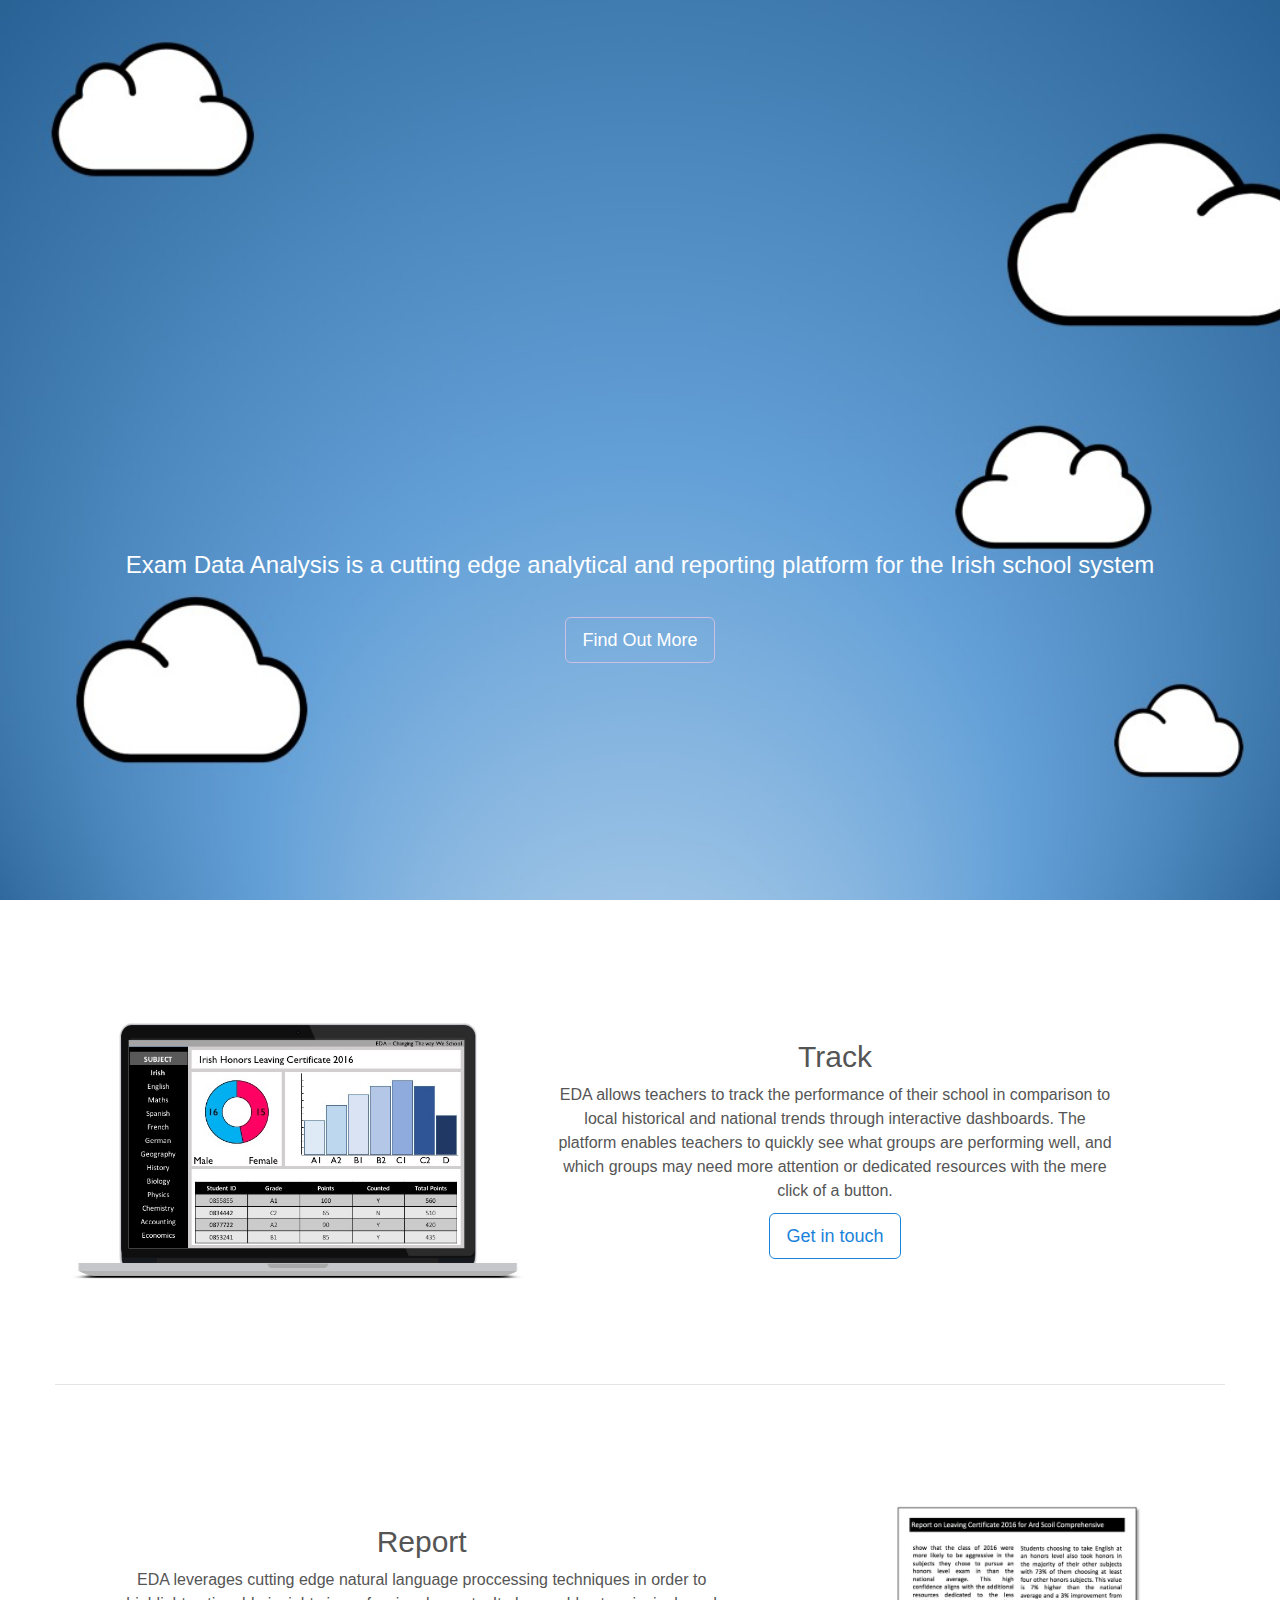
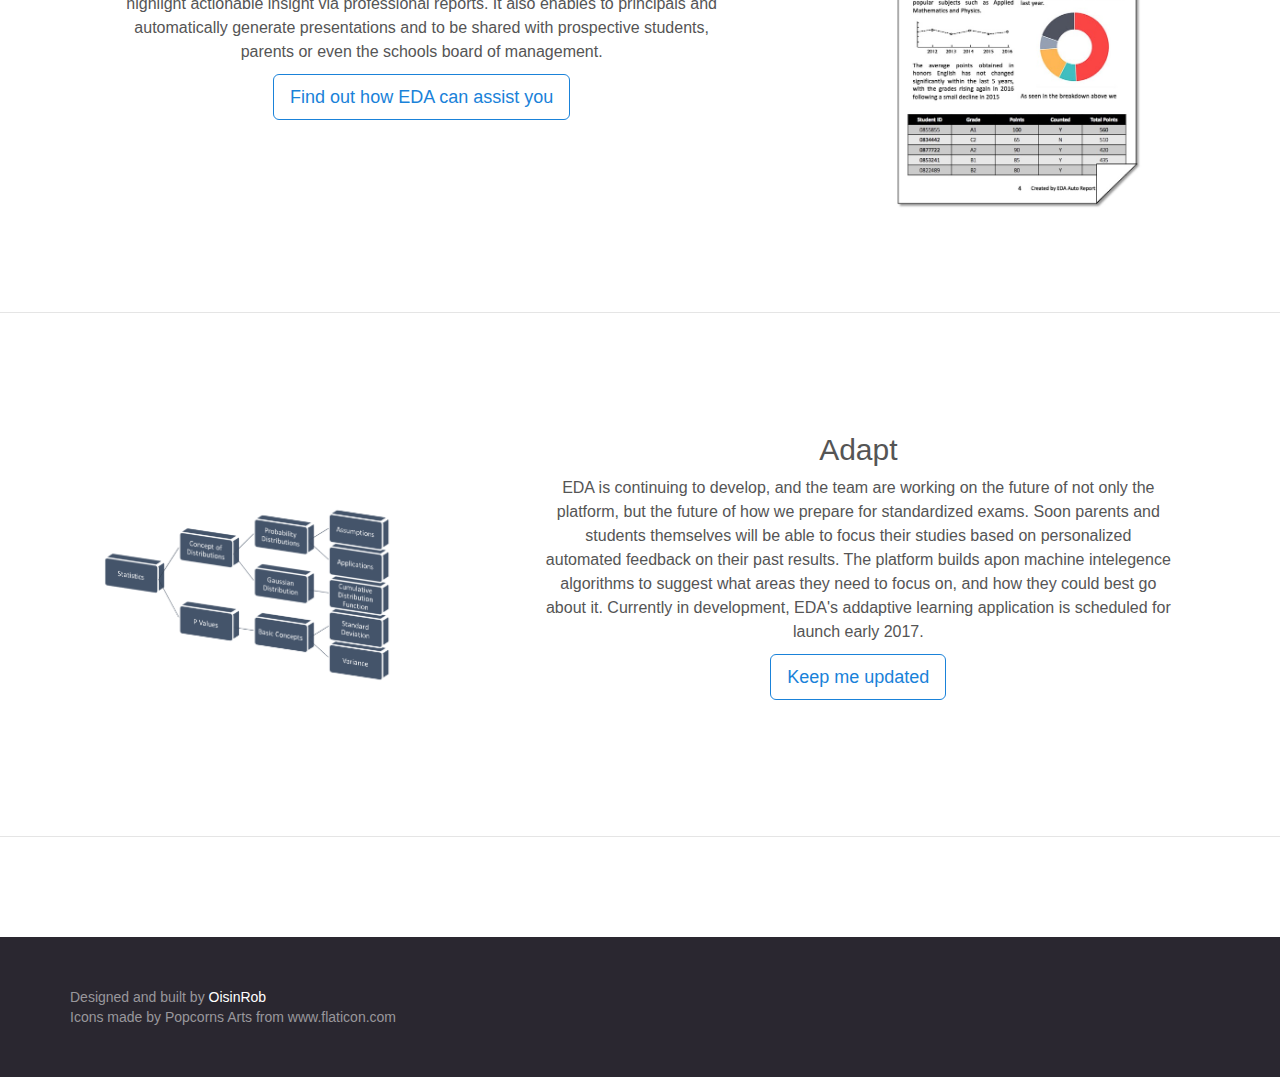
<file: index.html>
<!DOCTYPE html> 
<html lang=en>
   <head>
      <meta charset=utf-8>
      <meta content="IE=edge" http-equiv=X-UA-Compatible>
      <meta content="width=device-width,initial-scale=1" name=viewport>
      <meta content="Exam Data Analysis" name=description>
      <meta content="Robert O'Callaghan" name=author>
      <title> EDA &middot; Changing the way we school </title>
      <link href=/assets/bootstrap.min.css rel=stylesheet>
       <link rel="icon" href="assets/images/hat_rec.png">
 <link href="assets/stylish-portfolio.css" rel="stylesheet">
       <link href=/assets/docs.min.css rel=stylesheet>
<!--      <link href=/apple-touch-icon.png rel=apple-touch-icon>-->
<!--      <link href=/favicon.ico rel=icon>-->
   </head>
   <body class=bs-docs-home>
    <header id="top" class="header" >
        <div class="text-vertical-center" style="color:white" style="font-family:Source Sans Pro">
                             <iframe width="560" height="315" src="https://www.youtube.com/embed/i8V9QnAsgOA" frameborder="0" allowfullscreen align="middle" ></iframe>
            <h3>Exam Data Analysis is a cutting edge analytical and reporting platform for the Irish school system</h3>
            <p class=lead>
            <br>
            <a href="#content" class="btn btn-outline-inverse btn-lg">Find Out More</a>
        </dv>
        </div>
    </header>
       
       

         <div class=row>
            <p class=lead> 
             
             
             </p>
        </div>
    
    
    
        <!-- What We Do pg 1 -->
<section id="content" class="content">
    <!-- Page one of what we do -->
  <div class="container bs-docs-featurette">

    <div class="row">
        <!-- First row should contain a pic to the left, and text to the right at md and large. They should be under each other at smaller sizes -->
      <div class="col-md-5">   
        <img class="img-portfolio img-responsive" src="assets/images/laptopex.jpg">
      </div>

      <div class="col-md-6" text-left>
                    <h2>Track</h2>
                    <p>EDA allows teachers to track the performance of their school in comparison to local historical and national trends through interactive dashboards. The platform enables teachers to quickly see what groups are performing well, and which groups may need more attention or dedicated resources with the mere click of a button. </p>
          <a href="mailto:info@examdataanalysis.com" class="btn btn-outline btn-lg">Get in touch</a> 
        </div>
        <div class="col-md-1">
        </div>
      </div>
    </div>

         <!-- Try and get the line working -->

               <div class=row>
            <p class=lead> 
             
             
             </p>
        </div>
      </section>  
    <section>
    <div class=bs-docs-featurette>
    <div class="row">
        <!-- Create an image that only appears when the window is small -->
      <div class="hidden-md hidden-lg">
        <img class="img-portfolio img-responsive" src="assets/images/Pagewide.jpg">
      </div>
                <div class="col-md-1">
        </div>
      <div class="col-md-6 ">
                    <h2>Report</h2>
                    <p>EDA leverages cutting edge natural language proccessing techniques in order to highlight actionable insight via professional reports. It also enables to principals and automatically generate presentations and to be shared with prospective students, parents or even the schools board of management.</p>
                    <a href="mailto:info@examdataanalysis.com" class="btn btn-outline btn-lg">Find out how EDA can assist you</a> 

      </div>
              <!-- Create an image that only appears when the window is NOT small -->
        <div class="col-md-5 hidden-sm hidden-xs">   
        <img class="img-portfolio img-responsive " src="assets/images/Pagewide.jpg">
      </div>
    </div>
  
    
    </div>

</section>
    <section>
    
     <div class=bs-docs-featurette>
    <div class="row">
        <!-- First row should contain a pic to the left, and text to the right at md and large. They should be under each other at smaller sizes -->
      <div class="col-md-5 text-left">   
        <img class="img-portfolio img-responsive" src="assets/images/tree.png">
      </div>

      <div class="col-md-6">
                    <h2>Adapt</h2>
                    <p>EDA is continuing to develop, and the team are working on the future of not only the platform, but the future of how we prepare for standardized exams. Soon parents and students themselves will be able to focus their studies based on personalized automated feedback on their past results. The platform builds apon machine intelegence algorithms to suggest what areas they need to focus on, and how they could best go about it. Currently in development, EDA's addaptive learning application is scheduled for launch early 2017.</p>
                    <a href="mailto:info@examdataanalysis.com" class="btn btn-outline btn-lg">Keep me updated</a> 

      </div>
                <div class="col-md-1">
        </div>
            </div>
    </div>

      </section>





    

      <footer class=bs-docs-footer>
         <div class=container>

            <p>Designed and built by <a href=https://www.linkedin.com/in/roboc target=_blank>OisinRob</a> </p>
            <p>Icons made by Popcorns Arts from www.flaticon.com</p>
         </div>
      </footer>

      <script src=https://ajax.googleapis.com/ajax/libs/jquery/1.12.4/jquery.min.js></script>
              <script>
$('a').click(function(){
    $('html, body').animate({
        scrollTop: $( $(this).attr('href') ).offset().top
    }, 500);
    return false;
});
    </script>
    <script>window.jQuery||document.write('<script src="../assets/js/vendor/jquery.min.js"><\/script>')</script> <script src=../assets/bootstrap.min.js></script> <script src=../assets/docs.min.js></script>
</file>
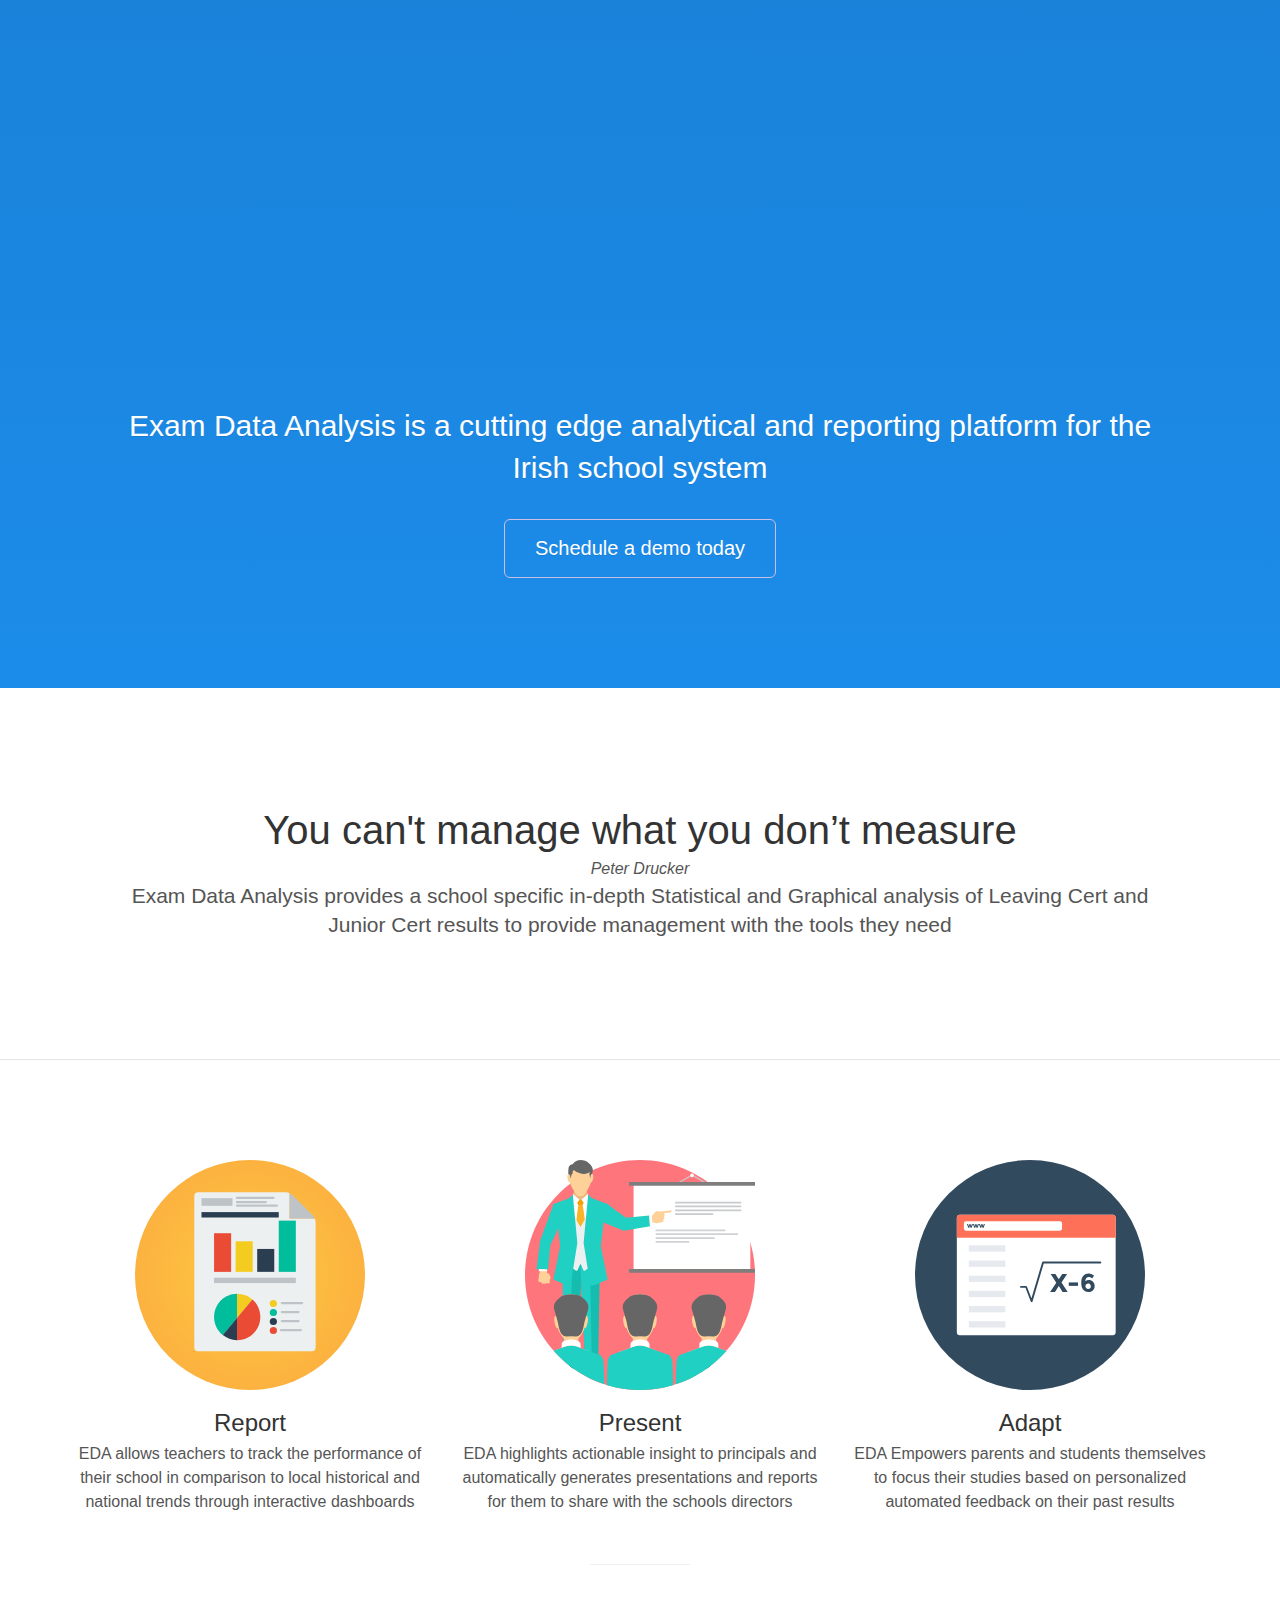
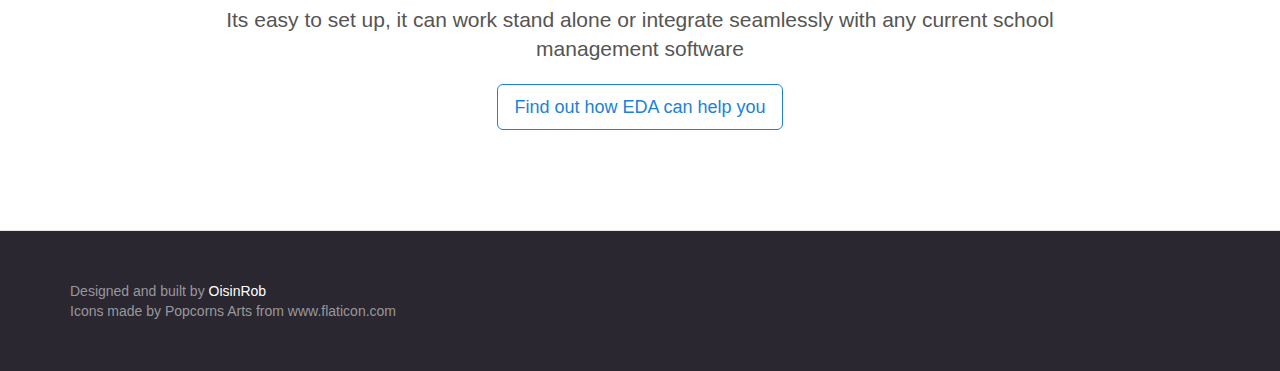
<file: index_old.html>
<!DOCTYPE html> 
<html lang=en>
   <head>
      <meta charset=utf-8>
      <meta content="IE=edge" http-equiv=X-UA-Compatible>
      <meta content="width=device-width,initial-scale=1" name=viewport>
      <meta content="Exam Data Analysis" name=description>
      <meta content="Robert O'Callaghan" name=author>
      <title> EDA &middot; Changing the way we school </title>
      <link href=/assets/bootstrap.min.css rel=stylesheet>

       <link href=/assets/docs.min.css rel=stylesheet>
<!--      <link href=/apple-touch-icon.png rel=apple-touch-icon>-->
<!--      <link href=/favicon.ico rel=icon>-->
   </head>
   <body class=bs-docs-home>

      <main class=bs-docs-masthead id=content tabindex=-1>
<!--
         <div class=row>
           <div class=col-sm-3>
           </div>
           <div class=col-sm-6>
              <span class="bs-docs-booticon bs-docs-booticon-lg bs-docs-booticon-outline"> <img alt="Hat"  align="middle" src=assets/images/mortarboardw.svg class=img-responsive> </span>
              
           </div>
           <div class=col-sm-3>
           </div>
        </div>
-->
           <div class=row>
                <div class=col-sm-3>
                   </div>
                <div class=col-sm-6>
                    <p align="center">
                 <iframe width="560" height="315" src="https://www.youtube.com/embed/i8V9QnAsgOA" frameborder="0" allowfullscreen align="middle" ></iframe>
                    </p>
                   </div>

                    <div class=col-sm-3>
                   </div>
        </div>
            <p class=lead>Exam Data Analysis is a cutting edge analytical and reporting platform for the Irish school system</p>
            <p class=lead> <a href="mailto:info@examdataanalysis.com" class="btn btn-outline-inverse btn-lg">Schedule a demo today</a> </p>
<!--            <p class=version>Currently v3.3.7</p>-->
         </div>
      </main>
    <div class=bs-docs-featurette>
         <div class=row>
        <h2 class=bs-docs-featurette-title>You can't manage what you don’t measure</h2><i>Peter Drucker</i>
            <p class=lead>Exam Data Analysis provides a school specific in-depth Statistical and Graphical analysis of Leaving Cert and Junior Cert results to provide management with the tools they need</p>
        </div>
<!--            <hr class=half-rule>-->
            
<!--
             <div class=row>
                <div class=col-sm-3>
                   </div>
                <div class=col-sm-6>
                    <p align="center">
                 <iframe width="560" height="315" src="https://www.youtube.com/embed/gOZ7fFmjNLw" frameborder="0" allowfullscreen align="middle" ></iframe>
                    </p>
                   </div>

                    <div class=col-sm-3>
                   </div>
        </div>
-->
    </div>
      <div class=bs-docs-featurette>
         <div class=container>
             <div class=row>
               <div class=col-sm-4>
                   <div class=row>
                   <div class=col-sm-2>
                   </div>
                   <div class=col-sm-8 href=reports.html>
                  <img alt="Sass and Less support" src=assets/images/doc.svg class=img-responsive> 
                       </div>
                   <div class=col-sm-2>
                   </div>
                   </div>
                  <h3>Report</h3>
                  <p>EDA allows teachers to track the performance of their school in comparison to local historical and national trends through interactive dashboards</p>
               </div>
               <div class=col-sm-4>
                   <div class=row>
                   <div class=col-sm-2>
                   </div>
                   <div class=col-sm-8>
                  <img alt="Responsive across devices" src=assets/images/presentation.svg class=img-responsive> 
                   </div>
                   <div class=col-sm-2>
                   </div>
                   </div>
                  <h3>Present</h3>
                  <p>EDA highlights actionable insight to principals and automatically generates presentations and reports for them to share with the schools directors</p>
               </div>
               <div class=col-sm-4>
                   <div class=row>
                   <div class=col-sm-2>
                   </div>
                   <div class=col-sm-8>
                  <img alt=Components src=assets/images/browser.svg class=img-responsive>
                   </div>
                   <div class=col-sm-2>
                   </div>
                   </div>
                  <h3>Adapt</h3>
                  <p>EDA Empowers parents and students themselves to focus their studies based on personalized automated feedback on their past results</p>
               </div>
            </div>
            <hr class=half-rule>
            <p class=lead>Its easy to set up, it can work stand alone or integrate seamlessly with any current school management software</p>
            <a href="mailto:info@examdataanalysis.com" class="btn btn-outline btn-lg">Find out how EDA can help you</a> 
         </div>
      </div>
      <footer class=bs-docs-footer>
         <div class=container>
<!--
            <ul class=bs-docs-footer-links>
               <li><a href=https://github.com/twbs/bootstrap>GitHub</a></li>
               <li><a href=https://twitter.com/getbootstrap>Twitter</a></li>
               <li><a href=../getting-started/#examples>Examples</a></li>
               <li><a href=../about/ >About</a></li>
            </ul>
-->
            <p>Designed and built by <a href=https://www.linkedin.com/in/roboc target=_blank>OisinRob</a> </p>
            <p>Icons made by Popcorns Arts from www.flaticon.com</p>
         </div>
      </footer>
      <script src=https://ajax.googleapis.com/ajax/libs/jquery/1.12.4/jquery.min.js></script> <script>window.jQuery||document.write('<script src="../assets/js/vendor/jquery.min.js"><\/script>')</script> <script src=../assets/bootstrap.min.js></script> <script src=../assets/docs.min.js></script>
</file>
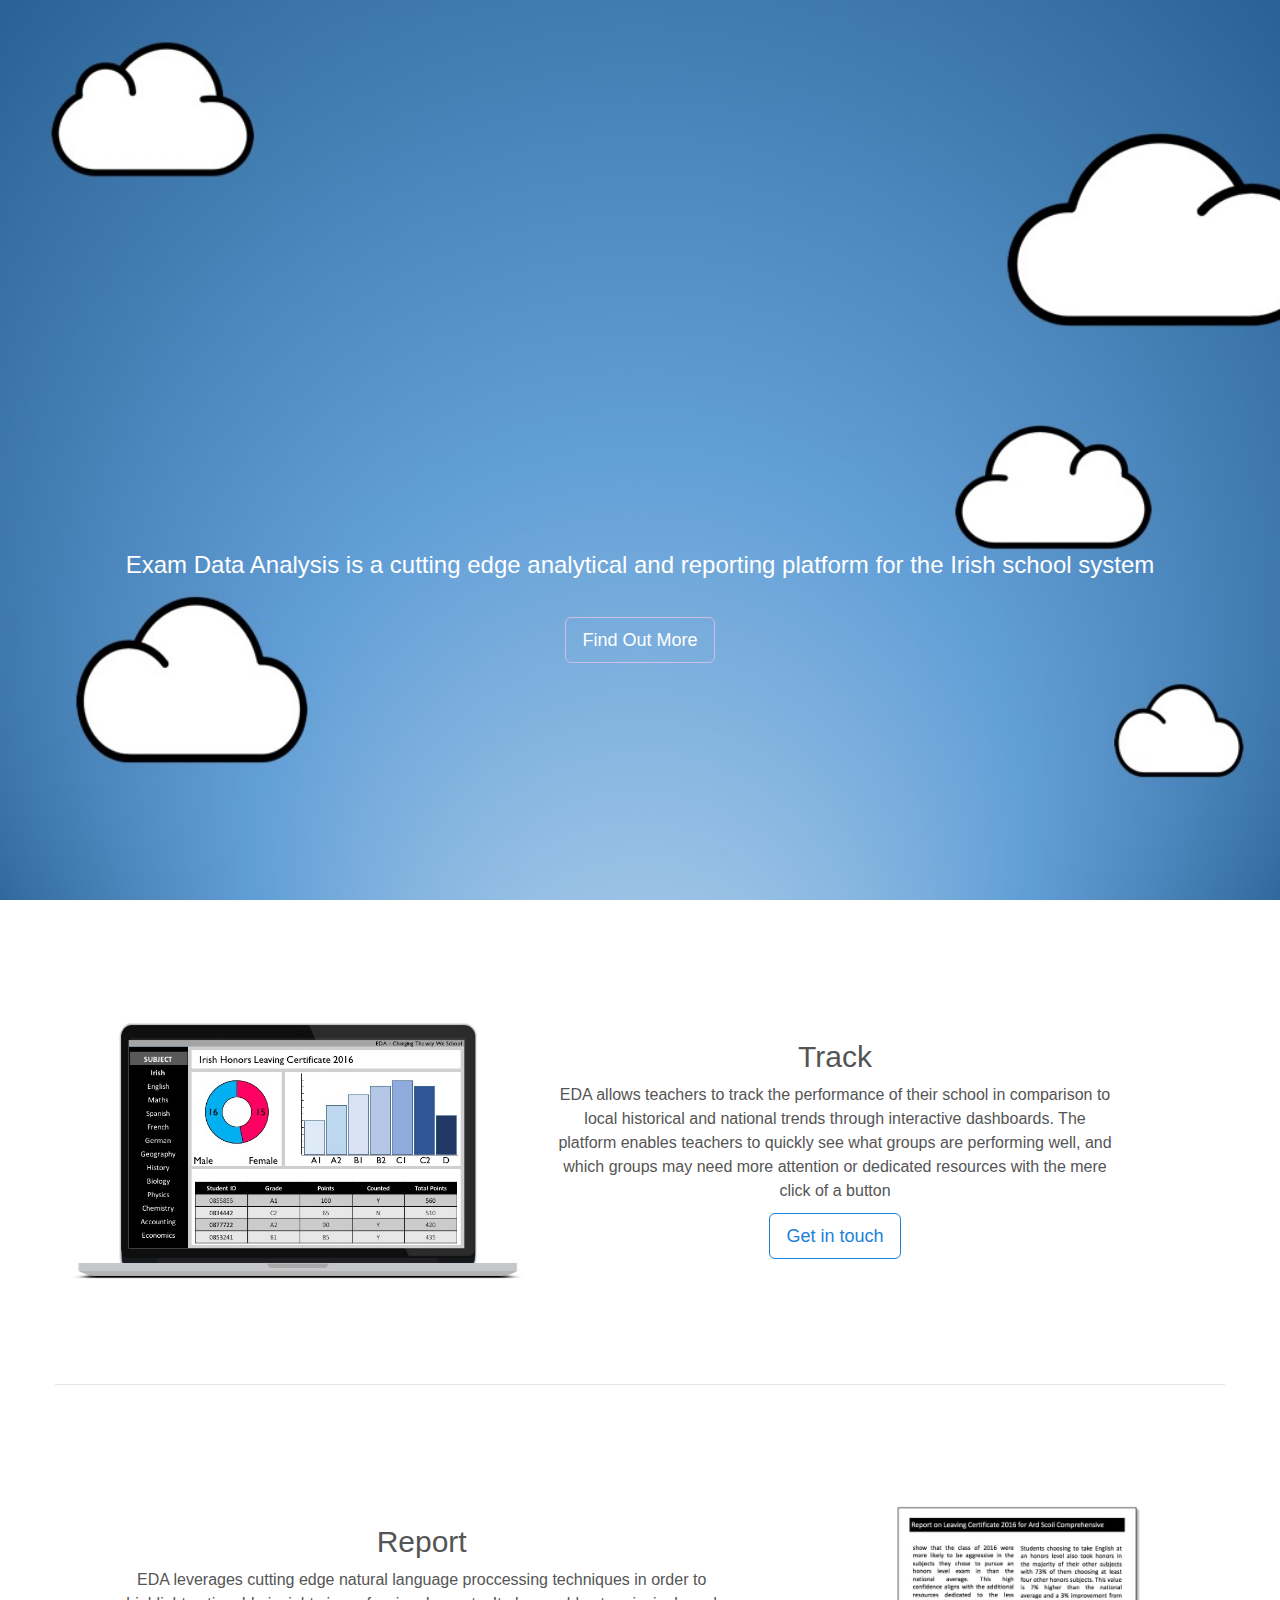
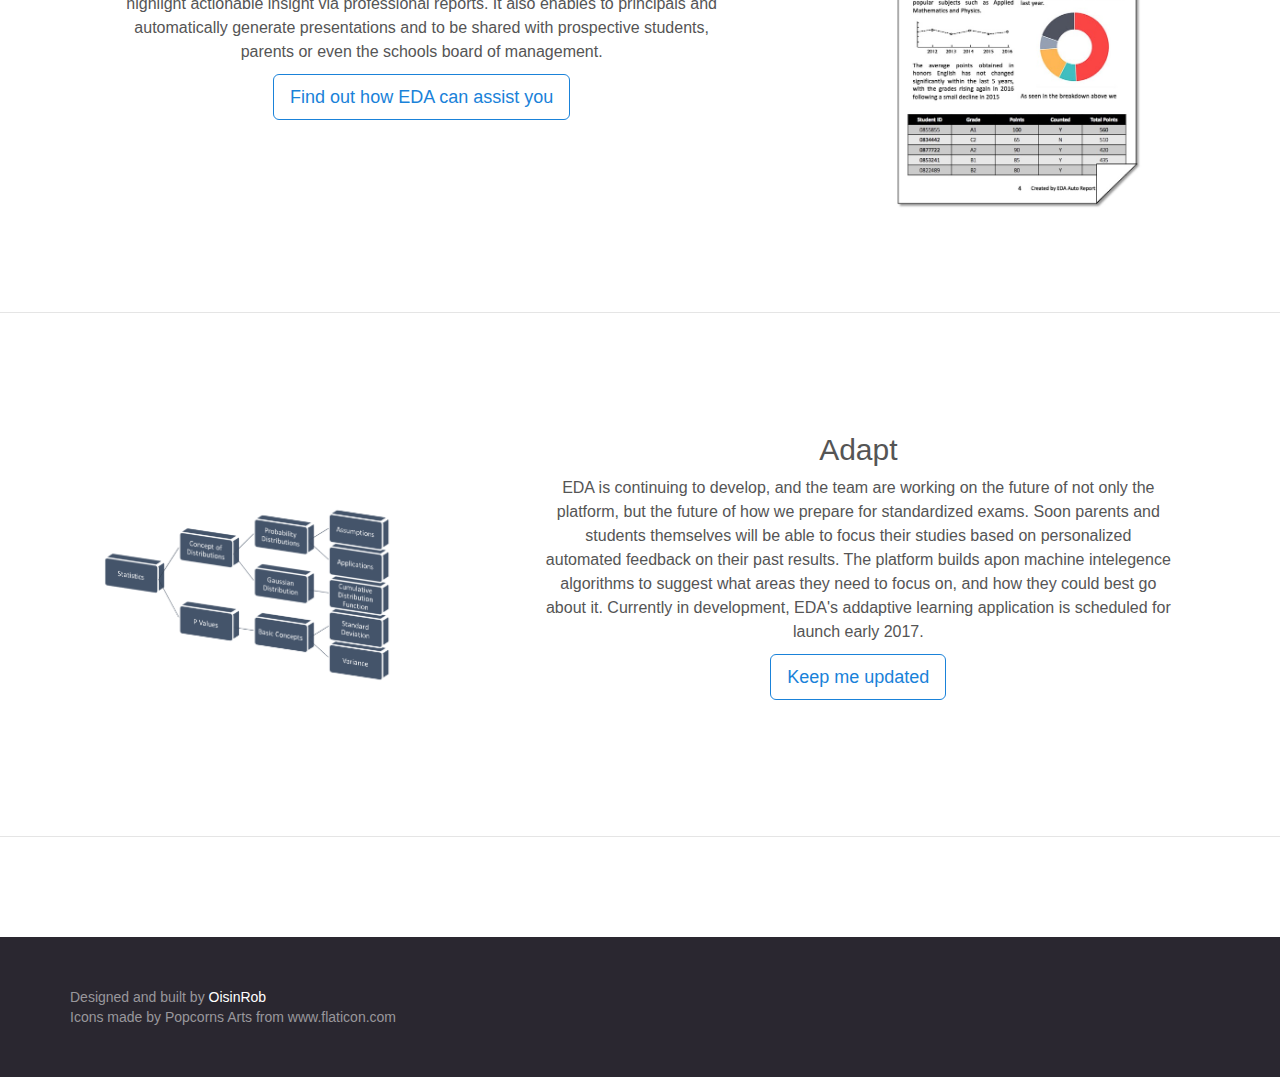
<file: reports.html>
<!DOCTYPE html> 
<html lang=en>
   <head>
      <meta charset=utf-8>
      <meta content="IE=edge" http-equiv=X-UA-Compatible>
      <meta content="width=device-width,initial-scale=1" name=viewport>
      <meta content="Exam Data Analysis" name=description>
      <meta content="Robert O'Callaghan" name=author>
      <title> EDA &middot; Changing the way we school </title>
      <link href=/assets/bootstrap.min.css rel=stylesheet>
 <link href="assets/stylish-portfolio.css" rel="stylesheet">
       <link href=/assets/docs.min.css rel=stylesheet>
<!--      <link href=/apple-touch-icon.png rel=apple-touch-icon>-->
<!--      <link href=/favicon.ico rel=icon>-->
   </head>
   <body class=bs-docs-home>
    <header id="top" class="header" >
        <div class="text-vertical-center" style="color:white" style="font-family:Source Sans Pro">
                             <iframe width="560" height="315" src="https://www.youtube.com/embed/i8V9QnAsgOA" frameborder="0" allowfullscreen align="middle" ></iframe>
            <h3>Exam Data Analysis is a cutting edge analytical and reporting platform for the Irish school system</h3>
            <p class=lead>
            <br>
            <a href="#content" class="btn btn-outline-inverse btn-lg">Find Out More</a>
        </dv>
        </div>
    </header>
       
       

         <div class=row>
            <p class=lead> 
             
             
             </p>
        </div>
    
    
    
        <!-- What We Do pg 1 -->
<section id="content" class="content">
    <!-- Page one of what we do -->
  <div class="container bs-docs-featurette">

    <div class="row">
        <!-- First row should contain a pic to the left, and text to the right at md and large. They should be under each other at smaller sizes -->
      <div class="col-md-5">   
        <img class="img-portfolio img-responsive" src="assets/images/laptopex.jpg">
      </div>

      <div class="col-md-6" text-left>
                    <h2>Track</h2>
                    <p>EDA allows teachers to track the performance of their school in comparison to local historical and national trends through interactive dashboards. The platform enables teachers to quickly see what groups are performing well, and which groups may need more attention or dedicated resources with the mere click of a button </p>
          <a href="mailto:info@examdataanalysis.com" class="btn btn-outline btn-lg">Get in touch</a> 
        </div>
        <div class="col-md-1">
        </div>
      </div>
    </div>

         <!-- Try and get the line working -->

               <div class=row>
            <p class=lead> 
             
             
             </p>
        </div>
      </section>  
    <section>
    <div class=bs-docs-featurette>
    <div class="row">
        <!-- Create an image that only appears when the window is small -->
      <div class="hidden-md hidden-lg">
        <img class="img-portfolio img-responsive" src="assets/images/Pagewide.jpg">
      </div>
                <div class="col-md-1">
        </div>
      <div class="col-md-6 ">
                    <h2>Report</h2>
                    <p>EDA leverages cutting edge natural language proccessing techniques in order to highlight actionable insight via professional reports. It also enables to principals and automatically generate presentations and to be shared with prospective students, parents or even the schools board of management.</p>
                    <a href="mailto:info@examdataanalysis.com" class="btn btn-outline btn-lg">Find out how EDA can assist you</a> 

      </div>
              <!-- Create an image that only appears when the window is NOT small -->
        <div class="col-md-5 hidden-sm hidden-xs">   
        <img class="img-portfolio img-responsive " src="assets/images/Pagewide.jpg">
      </div>
    </div>
  
    
    </div>

</section>
    <section>
    
     <div class=bs-docs-featurette>
    <div class="row">
        <!-- First row should contain a pic to the left, and text to the right at md and large. They should be under each other at smaller sizes -->
      <div class="col-md-5 text-left">   
        <img class="img-portfolio img-responsive" src="assets/images/tree.png">
      </div>

      <div class="col-md-6">
                    <h2>Adapt</h2>
                    <p>EDA is continuing to develop, and the team are working on the future of not only the platform, but the future of how we prepare for standardized exams. Soon parents and students themselves will be able to focus their studies based on personalized automated feedback on their past results. The platform builds apon machine intelegence algorithms to suggest what areas they need to focus on, and how they could best go about it. Currently in development, EDA's addaptive learning application is scheduled for launch early 2017.</p>
                    <a href="mailto:info@examdataanalysis.com" class="btn btn-outline btn-lg">Keep me updated</a> 

      </div>
                <div class="col-md-1">
        </div>
            </div>
    </div>

      </section>





    

      <footer class=bs-docs-footer>
         <div class=container>

            <p>Designed and built by <a href=https://www.linkedin.com/in/roboc target=_blank>OisinRob</a> </p>
            <p>Icons made by Popcorns Arts from www.flaticon.com</p>
         </div>
      </footer>

      <script src=https://ajax.googleapis.com/ajax/libs/jquery/1.12.4/jquery.min.js></script>
              <script>
$('a').click(function(){
    $('html, body').animate({
        scrollTop: $( $(this).attr('href') ).offset().top
    }, 500);
    return false;
});
    </script>
    <script>window.jQuery||document.write('<script src="../assets/js/vendor/jquery.min.js"><\/script>')</script> <script src=../assets/bootstrap.min.js></script> <script src=../assets/docs.min.js></script>
</file>
<file: assets/stylish-portfolio.css>
/*!
 * Start Bootstrap - Stylish Portfolio Bootstrap Theme (http://startbootstrap.com)
 * Code licensed under the Apache License v2.0.
 * For details, see http://www.apache.org/licenses/LICENSE-2.0.
 */

/* Global Styles */

html,
body {
    width: 100%;
    height: 100%;
}

body {
    font-family: "Source Sans Pro","Helvetica Neue",Helvetica,Arial,sans-serif;
}


.text-vertical-center {
    display: table-cell;
    text-align: center;
    vertical-align: middle;
}

.text-vertical-center h1 {
    margin: 0;
    padding: 0;
    font-size: 4.5em;
    font-weight: 700;
}

.heading-breaks h1 {
    margin: 0;
    /*padding: 0;*/
    padding: 0.75em;
    font-size: 4.5em;
    font-weight: 700;
}
/* Custom Button Styles */

.btn-dark {
    border-radius: 0;
    color: #fff;
    background-color: rgba(0,0,0,0.4);
}

.btn-dark:hover,
.btn-dark:focus,
.btn-dark:active {
    color: #fff;
    background-color: rgba(0,0,0,0.7);
}

.btn-light {
    border-radius: 0;
    color: #333;
    background-color: rgb(255,255,255);
}

.btn-light:hover,
.btn-light:focus,
.btn-light:active {
    color: #333;
    background-color: rgba(255,255,255,0.8);
}

/* Custom Horizontal Rule */

hr.small {
    max-width: 100px;
}

/* Horizontal Line */

hr { width:(100% - 200px); height:10px; background: #000 }

/* Side Menu */

#sidebar-wrapper {
    z-index: 1000;
    position: fixed;
    right: 0;
    width: 250px;
    height: 100%;
    margin-right: -250px;
    overflow-y: auto;
    background: #222;
    -webkit-transition: all 0.4s ease 0s;
    -moz-transition: all 0.4s ease 0s;
    -ms-transition: all 0.4s ease 0s;
    -o-transition: all 0.4s ease 0s;
    transition: all 0.4s ease 0s;
}

.sidebar-nav {
    position: absolute;
    top: 0;
    width: 250px;
    margin: 0;
    padding: 0;
    list-style: none;
}

.sidebar-nav li {
    text-indent: 20px;
    line-height: 40px;
}

.sidebar-nav li a {
    display: block;
    text-decoration: none;
    color: #999;
}

.sidebar-nav li a:hover {
    text-decoration: none;
    color: #fff;
    background: rgba(255,255,255,0.2);
}

.sidebar-nav li a:active,
.sidebar-nav li a:focus {
    text-decoration: none;
}

.sidebar-nav > .sidebar-brand {
    height: 55px;
    font-size: 18px;
    line-height: 55px;
}

.sidebar-nav > .sidebar-brand a {
    color: #999;
}

.sidebar-nav > .sidebar-brand a:hover {
    color: #fff;
    background: none;
}

#menu-toggle {
    z-index: 1;
    position: fixed;
    top: 0;
    right: 0;
}

#sidebar-wrapper.active {
    right: 250px;
    width: 250px;
    -webkit-transition: all 0.4s ease 0s;
    -moz-transition: all 0.4s ease 0s;
    -ms-transition: all 0.4s ease 0s;
    -o-transition: all 0.4s ease 0s;
    transition: all 0.4s ease 0s;
}

.toggle {
    margin: 5px 5px 0 0;
}

/* Header */

.header {
    display: table;
    position: relative;
    width: 100%;
    height: 100%;
    background: url(images/bg.jpg) no-repeat center center scroll;
    -webkit-background-size: cover;
    -moz-background-size: cover;
    background-size: cover;
    -o-background-size: cover;
}

/* About */

.serrif-test {
    font-family: "freight-text-pro",Georgia,Cambria,"Times New Roman",Times,serif;
}

.about {
    padding: 50px 0;
}

.blurb {
    display: table;
    position: relative;
    width: 100%;
    height: 100%;
    background-image: url(http://media.mediatemple.netdna-cdn.com/wp-content/themes/smashing-magazine/images/smbg.png);
    box-shadow: 10px 10px 5px #888888;
    /*background-color: #9FD3FF;*/
}


/*What we do*/
.whatwedo1 {
    padding: 0px 0;
    width: 100%;
    height: 100%;
    min-height: 700px;
}

.whatwedo2 {
    padding: 50px 0;
    width: 100%;
    height: 100%;
    min-height: 700px;

}

.whatwedo3 {
    padding: 0px 0;
    width: 100%;
}
/* Services */

.services {
    padding: 50px 0;
}

.service-item {
    margin-bottom: 30px;
}

/* Callout */

.callout {
    display: table;
    width: 100%;
    height: 400px;
    color: #fff;
    background: url(../img/callout.jpg) no-repeat center center scroll;
    -webkit-background-size: cover;
    -moz-background-size: cover;
    background-size: cover;
    -o-background-size: cover;
}

/* Portfolio */

.portfolio {
    padding: 0px 0;
}

.portfolio-item {
    margin-bottom: 30px;
}

.img-portfolio {
    margin: 0 auto;
    max-height: 10%;
    width: auto;
}

/*.img-sides {
  display: block;
  max-height: 10%;
  width: auto;
}*/

.img-portfolio:hover {
    opacity: 0.8;
}

/* Call to Action */

.call-to-action {
    padding: 50px 0;
}

.call-to-action .btn {
    margin: 10px;
}

/* Map */

.map {
    height: 500px;
}

@media(max-width:768px) {
    .map {
        height: 75%;
    }
}

/* Footer */

footer {
    padding: 100px 0;
}
</file>
